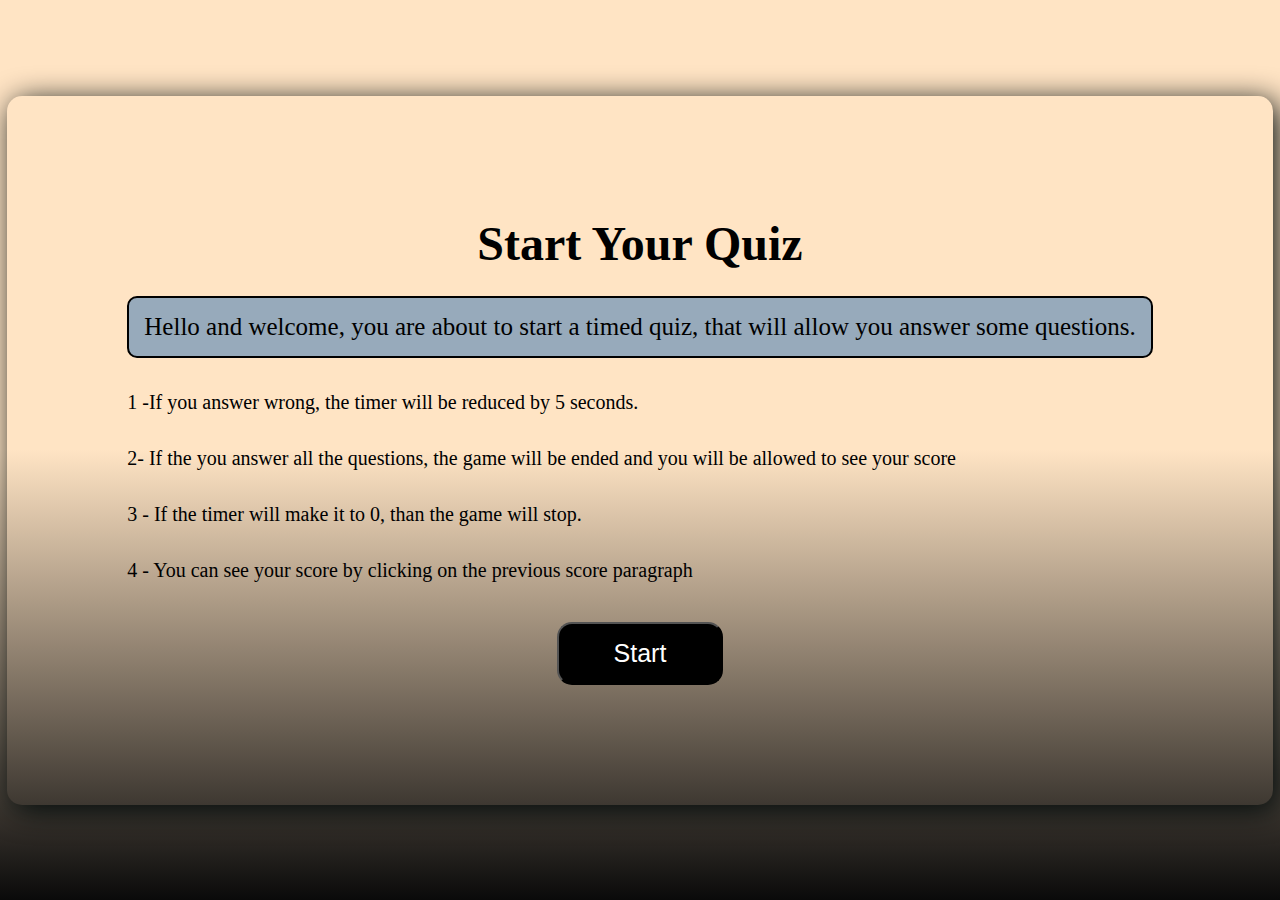
<file: index.html>
<!DOCTYPE html>
<html lang="en">
<head>
  <meta charset="UTF-8">
  <meta http-equiv="X-UA-Compatible" content="IE=edge">
  <meta name="viewport" content="width=device-width, initial-scale=1.0">
  <link rel="stylesheet" href="./assets/css/style.css">
  <title>Question Game Quiz</title>
</head>
<body>
  
  <!-- section start -->
  <section class="main-section">

    <div class="main-section-content">
      <h1>Start Your Quiz</h1>
      <div class="game-policy">
        <p >Hello and welcome, you are about to start a timed quiz, that will allow you answer some questions.</p>
          <br>
        <p> 1 -If you answer wrong, the timer will be reduced by 5 seconds. </p>
          <br>
        <p>2- If the you answer all the questions, the game will be ended and you will be allowed to see your score </p> 
          <br>
        <p> 3 - If the timer will make it to 0, than the game will stop.</p>
          <br>
        <p> 4 - You can see your score by clicking on the previous score paragraph </p>
      </div>
      <a href="quiz.html"><button>Start</button></a>
    </div>

  </section>



</body>
</html>
</file>
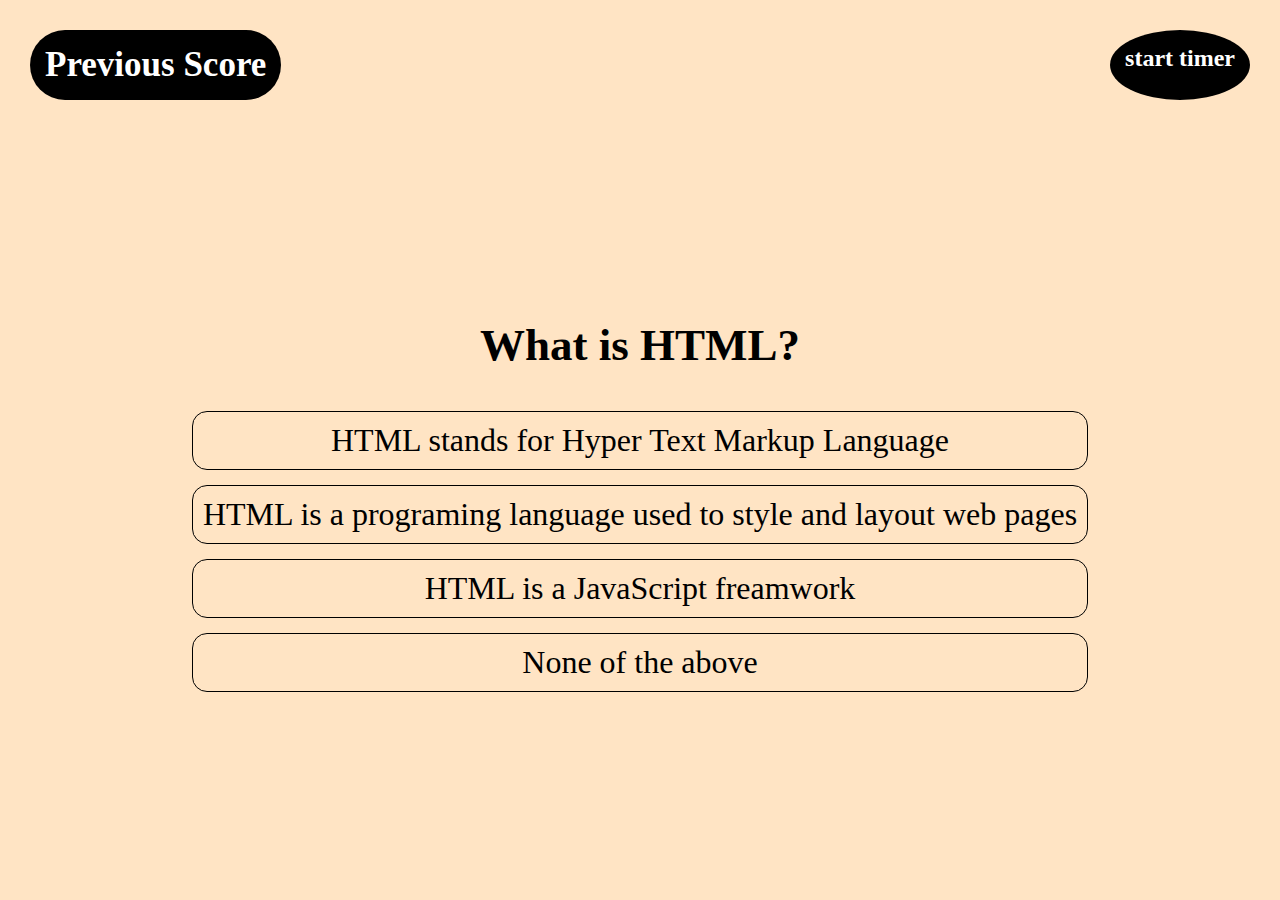
<file: quiz.html>
<!DOCTYPE html>
<html lang="en">
<head>
  <meta charset="UTF-8">
  <meta http-equiv="X-UA-Compatible" content="IE=edge">
  <meta name="viewport" content="width=device-width, initial-scale=1.0">
   <!-- font-awesome -->
  <link rel="stylesheet" href="https://cdnjs.cloudflare.com/ajax/libs/font-awesome/5.14.0/css/all.min.css"/>
  <link rel="stylesheet" href="./assets/css/quiz.css"> 
  <title>Question Game Quiz</title>
</head>
<body>
  
  <!-- header start -->
  <header>

    <div class="heading">
      <h1 id="result">Previous Score</h1>
      <h2 id="countdown" style="background-color: black; color: white; padding:15px; border-radius: 100%; align-items: center;">start timer</h>
    </div>

  </header>
  <!-- header ends -->
  
  <section class="section-one">
    <div class="section-one-content" id="section-one-content">
      <h1 id="question"></h1>
      <p id="answerOne" class="answer"></p>
      <p id="answerTwo" class="answer"></p>
      <p id="answerThree" class="answer"></p>
      <p id="answerFour" class="answer"></p>
      
      <!-- thats where the wrong or correct text will go  -->
      <div_>
          <span id="answer-type"></span>
      </div>
    </div>

  </section>
  <!-- section one ends -->

  <!-- section two starts -->
  <section class="section-two">
    <div class="modal-overlay">
      <div class="modal-container">
        <h4>modal content</h4>
        <div class="x-button">
          <button class="close-btn btn" id="close-btn"><i class="fas fa-times"></i></button>
        </div>  
        <div class="modal-container-sub-content">
          <div id="checkScore">
            <h2 class="heading-two" id="your-score">Your score is:</h2>
            <p></p>
          </div>
          <a href="index.html"><div id="play-again"></div></a>
        </div>
      </div>
    </div>
  </section>
  <!-- section two ends-->

  <script src="./assets/js/app.js"></script>
</body>
</html>
</file>
<file: assets/css/style.css>
:root{
  --main-color : bisque;
  --color-black: black;
}

*{
  padding: 0;
  margin: 0;
  box-sizing: border-box;
}


.main-section{
  background:linear-gradient(bisque 50%, rgb(10, 10, 10) );
  height: 100vh;
  display: flex;
  justify-content: center;
  align-items: center;
}

.main-section-content{
  border-radius: 15px;
  padding: 120px;
  text-align: center;
  box-shadow: 5px 5px 30px rgb(0, 10, 10);
}

.main-section-content h1{
  font-size: 48px;  
  margin-bottom:25px;
}

.main-section-content a button{
  padding: 15px 55px 15px 55px;
  background-color: black;
  color: white;
  font-size: 25px;
  cursor: pointer;
  margin-top: 25px;
  border-radius: 15px;
}

.main-section-content a button:hover{
  background-color: var(--main-color);
  color: black;
  box-shadow: 5px 5px 30px rgb(0, 10, 10);
}

.game-policy{
  text-align: start;
}

.game-policy p{
  font-size: 20px;
  margin-bottom: 15px;
}

.game-policy :nth-child(1){
  font-size: 25px;
  border: 2px solid black;
  padding: 15px;
  border-radius: 10px;
  background-color: rgb(151, 170, 187);
}
</file>
<file: assets/css/quiz.css>
:root{
  --main-color : bisque;
  --color-black: black;
}

*{
  background-color:var(--main-color);
  padding: 0;
  margin: 0;
  box-sizing: border-box;
}

header{
  padding: 30px;
}

.heading{
  display: flex;
  justify-content: space-between;
}

.heading h1{
  font-size: 35px;
  background-color: var(--color-black);
  color: white;
  padding: 15px;
  border-radius: 50px;
  cursor: pointer;
}

.heading a{
  text-decoration: none;
}


/* section one starts */
section.section-one{
  min-height: 85vh;
  display: flex;
  justify-content: center;
  align-items: center;
  text-align: center;
}

section.section-one .section-one-content{
  padding: 0px;
  text-align: center;
}

.section-one-content h1{
  font-size: 45px;
  margin-bottom: 40px;
}

.section-one-content .answer{
  font-size: 32px;
  border: 1px solid var(--color-black);
  padding: 10px;
  margin: 15px;
  border-radius: 15px;
  cursor: pointer;
}

.section-one-content .answer:hover{
  letter-spacing: 0.3rem;
  background-color: var(--color-black);
  color: var(--main-color);
}

span{
  justify-content: center;
  text-align: center;
  display: flex;
  padding:20px;
  border: 2px solid rgb(53, 51, 51); 
  border-radius: 50px;
  margin-top: 55px;
  display: none;
}
/* section one ends */


/* section two starts */
.modal-overlay {
  position: fixed;
  top: 0;
  left: 0;
  width: 100%;
  height: 100%;
  background: rgba(73, 166, 233, 0.5);
  display: grid;
  place-items: center;
  transition: var(--transition);
  visibility:hidden;
  z-index: 10;
}

.modal-overlay.active {
  visibility: visible;
}


.modal-container {
  background-color: white;
  color: black;
  border-radius: 15px;
  padding: 150px;
  text-align: center;
  max-width: 600px;
  box-shadow: 0px 5px 15px rgb(12, 12, 12);
}

.modal-container-sub-content{
  margin-top: 5px;
background-color: white;
box-shadow: 0px 0px 15px rgb(40, 68, 44);
padding: 10px;
}

.modal-container h4{
  margin-bottom: 15px;
  font-size: 32px;
  background-color: white;
  
}

.heading-two{
  font-size: 32px;
  margin-top: 30px;
  background-color: white;
}

.score-text{
  background-color: white;
  font-size: 25px;
  padding: 15px;
}

.x-button{
  background-color: white;
  margin-bottom: 20px;
}

.x-button .fa-times {
  background-color: rgb(241, 14, 14);
  color: white;
  padding: 10px;
  cursor: pointer;
}

.btn-play{
  background-color: green;
  color: white;
  border-radius: 50px;
  margin-top: 15px;
  cursor: pointer;
}

#play-again{
  background-color: white;
}
/* section two ends */
</file>
